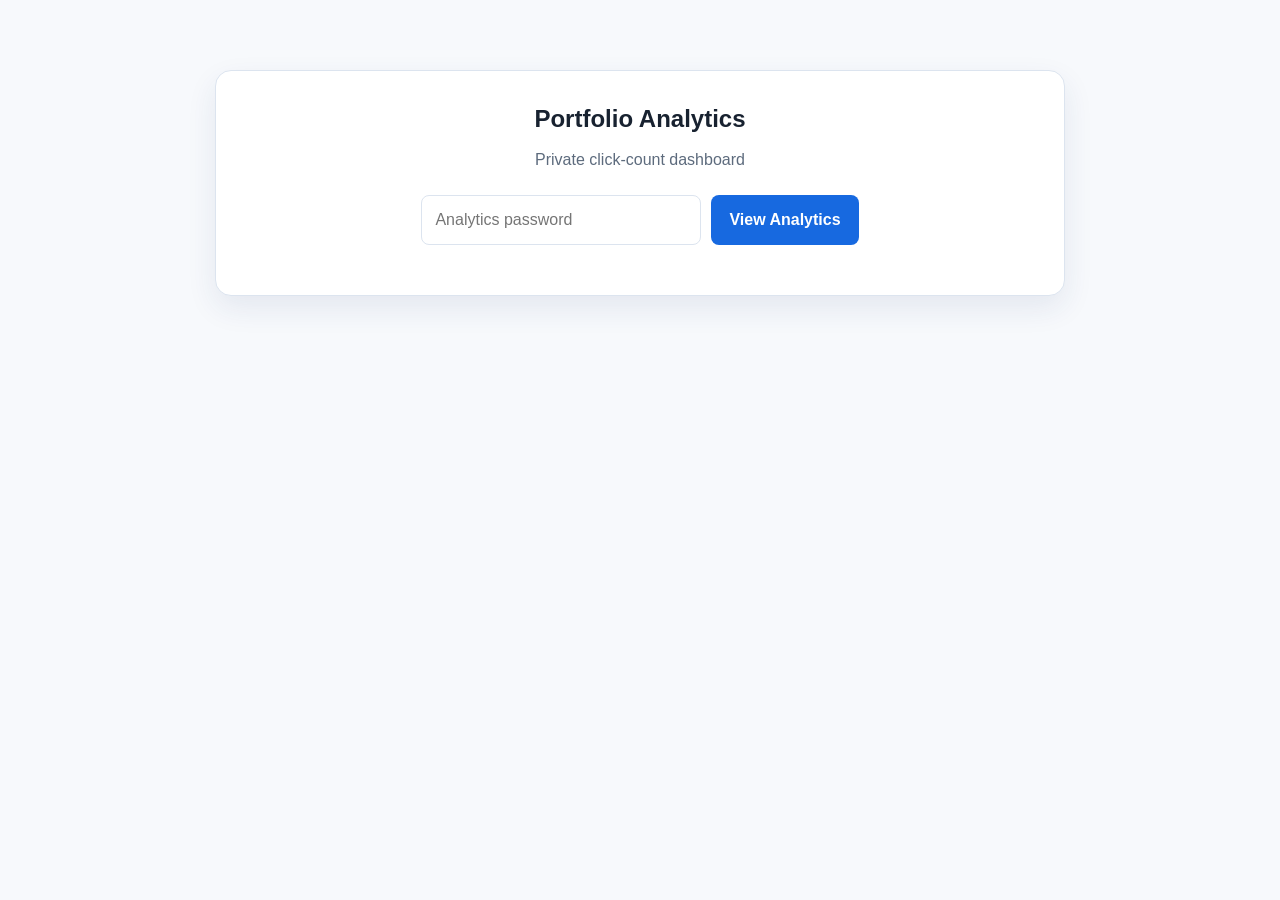
<file: analytics/index.html>
<!DOCTYPE html>
<html lang="en">
<head>
    <meta charset="UTF-8">
    <meta name="viewport" content="width=device-width, initial-scale=1.0">
    <meta name="robots" content="noindex, nofollow">
    <title>Portfolio Analytics</title>
    <link rel="stylesheet" href="../portfolio.css">

    <style>
        .analytics-page {
            min-height: 100vh;
            padding: 70px 0;
        }

        .analytics-card {
            max-width: 850px;
            margin: 0 auto;
            padding: 28px;
            border: 1px solid var(--border);
            border-radius: 16px;
            background: var(--surface);
            box-shadow: var(--shadow);
        }

        .analytics-card h1 {
            margin-bottom: 8px;
            text-align: center;
        }

        .analytics-card > p {
            margin-bottom: 22px;
            color: var(--muted);
            text-align: center;
        }

        .password-form {
            display: flex;
            gap: 10px;
            justify-content: center;
        }

        .password-form input {
            width: min(100%, 280px);
            padding: 11px 13px;
            border: 1px solid var(--border);
            border-radius: 8px;
            font: inherit;
        }

        .password-form button {
            padding: 11px 18px;
            border: 0;
            border-radius: 8px;
            color: white;
            background: var(--primary);
            font: inherit;
            font-weight: 700;
            cursor: pointer;
        }

        .analytics-table {
            width: 100%;
            margin-top: 20px;
            border-collapse: collapse;
        }

        .analytics-table th,
        .analytics-table td {
            padding: 13px 10px;
            border-bottom: 1px solid var(--border);
            text-align: left;
        }

        .analytics-table th {
            color: var(--muted);
            font-size: 0.8rem;
            text-transform: uppercase;
        }

        .analytics-table td:last-child,
        .analytics-table th:last-child {
            text-align: right;
        }

        .analytics-message {
            margin-top: 16px;
            color: var(--muted);
            text-align: center;
        }
    </style>
</head>

<body>
    <main class="analytics-page">
        <div class="container">
            <section class="analytics-card">
                <h1>Portfolio Analytics</h1>
                <p>Private click-count dashboard</p>

                <form id="password-form" class="password-form">
                    <input
                        id="analytics-password"
                        type="password"
                        placeholder="Analytics password"
                        required
                    >
                    <button type="submit">View Analytics</button>
                </form>

                <p id="message" class="analytics-message"></p>

                <table id="analytics-table" class="analytics-table" hidden>
                    <thead>
                        <tr>
                            <th>Button / Link</th>
                            <th>Clicks</th>
                        </tr>
                    </thead>
                    <tbody id="analytics-body"></tbody>
                </table>
            </section>
        </div>
    </main>

    <script>
        const form = document.getElementById("password-form");
        const message = document.getElementById("message");
        const table = document.getElementById("analytics-table");
        const body = document.getElementById("analytics-body");

        form.addEventListener("submit", async (event) => {
            event.preventDefault();

            const password = document.getElementById("analytics-password").value;
            

            message.textContent = "Loading...";

            try {
                const response = await fetch("/api/analytics", {
                    headers: {
                        "x-analytics-password": password
                    }
                });

                const result = await response.json();

                if (!response.ok) {
                    throw new Error(result.error || "Analytics request failed.");
                }

                const rows = result;

                body.innerHTML = "";

                rows.forEach((row) => {
                    const tr = document.createElement("tr");
                    const label = document.createElement("td");
                    const clicks = document.createElement("td");

                    label.textContent = row.label;
                    clicks.textContent = row.clicks;

                    tr.append(label, clicks);
                    body.appendChild(tr);
                });

                table.hidden = false;
                message.textContent = rows.length
                    ? ""
                    : "No tracked clicks yet.";
            } catch (error) {
                table.hidden = true;
                message.textContent = error.message;
            }
        });
    </script>
</body>
</html>
</file>
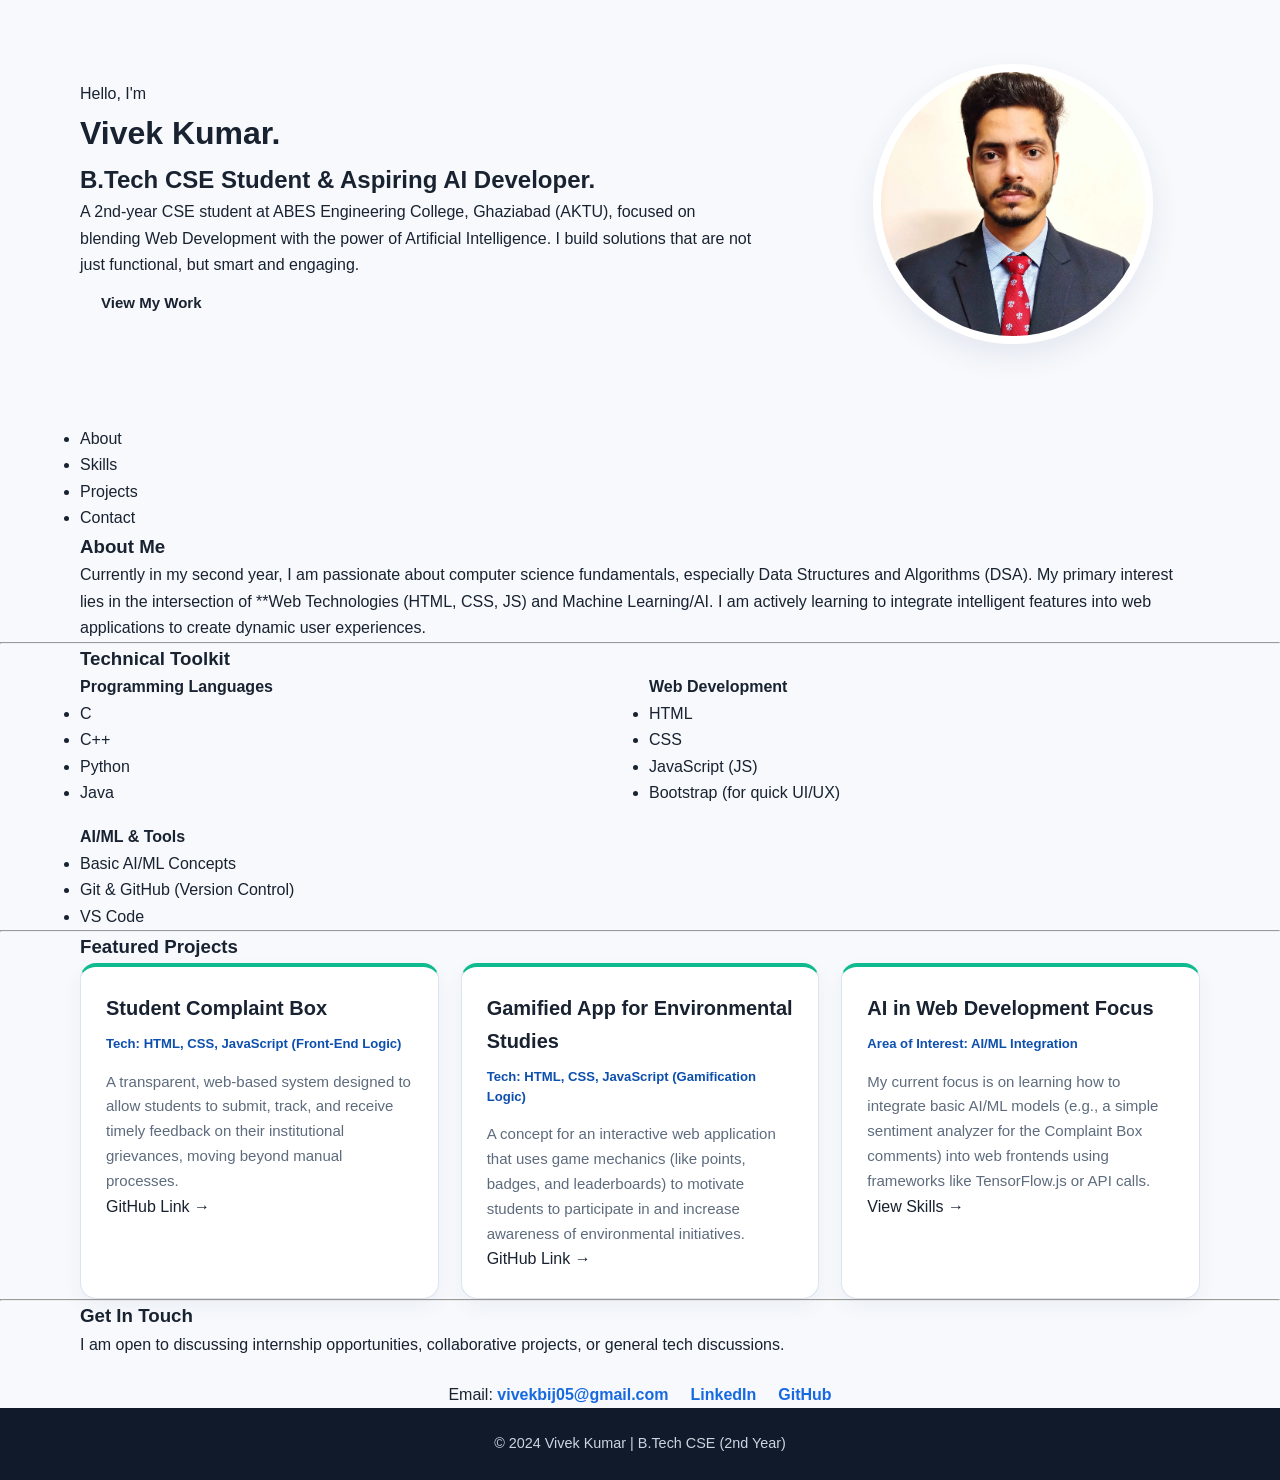
<file: portfolio.html>
<!DOCTYPE html>
<html lang="en">
<head>
    <meta charset="UTF-8">
    <meta name="viewport" content="width=device-width, initial-scale=1.0">
    <title>Vivek Kumar - B.Tech CSE Portfolio</title>
    <link rel="stylesheet" href="portfolio.css">
</head>
<body>
    <header id="hero" class="container">
        <div class="hero-content">
            <div class="hero-text">
                <p class="greeting">Hello, I'm</p>
                <h1>Vivek Kumar.</h1>
                <h2>B.Tech CSE Student & Aspiring AI Developer.</h2>
                <p class="intro-description">
                    A 2nd-year CSE student at ABES Engineering College, Ghaziabad (AKTU), focused on blending Web Development with the power of Artificial Intelligence. I build solutions that are not just functional, but smart and engaging.
                </p>
                <a href="#projects" class="btn primary-btn">View My Work</a>
            </div>
            <div class="hero-image">
                <img src="meclg.jpg" alt="Vivek Kumar Professional Photo">
            </div>
        </div>
        
        <nav>
            <ul>
                <li><a href="#about">About</a></li>
                <li><a href="#skills">Skills</a></li>
                <li><a href="#projects">Projects</a></li>
                <li><a href="#contact">Contact</a></li>
            </ul>
        </nav>
    </header>

    <main>
        <section id="about" class="container">
            <h3>About Me</h3>
            <p>
                Currently in my second year, I am passionate about computer science fundamentals, especially Data Structures and Algorithms (DSA). My primary interest lies in the intersection of **Web Technologies (HTML, CSS, JS) and Machine Learning/AI. I am actively learning to integrate intelligent features into web applications to create dynamic user experiences.
            </p>
        </section>

        <hr>

        <section id="skills" class="container">
            <h3>Technical Toolkit</h3>
            <div class="skills-grid">
                <div class="skill-category">
                    <h4>Programming Languages</h4>
                    <ul>
                        <li>C</li>
                        <li>C++</li>
                        <li>Python</li>
                        <li>Java</li>
                    </ul>
                </div>
                <div class="skill-category">
                    <h4>Web Development</h4>
                    <ul>
                        <li>HTML</li>
                        <li>CSS</li>
                        <li>JavaScript (JS)</li>
                        <li>Bootstrap (for quick UI/UX)</li>
                    </ul>
                </div>
                <div class="skill-category">
                    <h4>AI/ML & Tools</h4>
                    <ul>
                        <li>Basic AI/ML Concepts</li>
                        <li>Git & GitHub (Version Control)</li>
                        <li>VS Code</li>
                    </ul>
                </div>
            </div>
        </section>

        <hr>

        <section id="projects" class="container">
            <h3>Featured Projects</h3>
            <div class="project-card-grid">

                <div class="project-card">
                    <h4>Student Complaint Box</h4>
                    <p class="tech-stack">Tech: HTML, CSS, JavaScript (Front-End Logic)</p>
                    <p>
                        A transparent, web-based system designed to allow students to submit, track, and receive timely feedback on their institutional grievances, moving beyond manual processes.
                    </p>
                    <a href="https://github.com/vivekbhojyan/vivek-kumar" target="_blank" class="project-link">GitHub Link  &rarr;</a>
                </div>

                <div class="project-card">
                    <h4>Gamified App for Environmental Studies</h4>
                    <p class="tech-stack">Tech: HTML, CSS, JavaScript (Gamification Logic)</p>
                    <p>
                        A concept for an interactive web application that uses game mechanics (like points, badges, and leaderboards) to motivate students to participate in and increase awareness of environmental initiatives.
                    </p>
                    <a href="https://github.com/vivekbhojyan/vivek-kumar" target="_blank" class="project-link">GitHub Link  &rarr;</a>
                </div>

                <div class="project-card focus-card">
                    <h4>AI in Web Development Focus</h4>
                    <p class="tech-stack">Area of Interest: AI/ML Integration</p>
                    <p>
                        My current focus is on learning how to integrate basic AI/ML models (e.g., a simple sentiment analyzer for the Complaint Box comments) into web frontends using frameworks like TensorFlow.js or API calls.
                    </p>
                    <a href="#skills" class="project-link">View Skills &rarr;</a>
                </div>

            </div>
        </section>

        <hr>

        <section id="contact" class="container">
            <h3>Get In Touch</h3>
            <p>I am open to discussing internship opportunities, collaborative projects, or general tech discussions.</p>
            <div class="contact-links">
                <p>Email: <a href="mailto:vivekbij05@gmail.com">vivekbij05@gmail.com</a></p>
                <p><a href="https://www.linkedin.com/in/vivek-kumar-abes/" target="_blank">LinkedIn</a></p>
                <p><a href="https://github.com/vivekbhojyan/vivek-kumar" target="_blank">GitHub</a></p>
            </div>
        </section>
    </main>

    <footer>
        <p>&copy; 2024 Vivek Kumar | B.Tech CSE (2nd Year)</p>
    </footer>

    <script src="portfolio.js"></script>
</body>
</html>
</file>
<file: portfolio.css>
:root {
    --bg: #f7f9fc;
    --surface: #ffffff;
    --surface-alt: #eff5ff;
    --text: #182230;
    --muted: #5d6b7d;
    --primary: #1769e0;
    --primary-dark: #0d4fae;
    --accent: #0fba8f;
    --border: #dce4ef;
    --shadow: 0 12px 30px rgba(28, 60, 110, 0.09);
    --radius: 16px;
}
.activity-title {
    text-align: center;
    margin-bottom: 8px;
    color: var(--text);
}

.activity-status,
.activity-note {
    text-align: center;
    color: var(--muted);
    font-size: 0.9rem;
}

.activity-note {
    margin-top: 18px;
}

.heatmap-wrapper {
    overflow-x: auto;
    margin-top: 24px;
    padding-bottom: 8px;
}

.heatmap-grid {
    display: grid;
    grid-template-rows: repeat(7, 13px);
    grid-auto-flow: column;
    grid-auto-columns: 13px;
    gap: 4px;
    width: max-content;
    margin: 0 auto;
}

.heatmap-cell {
    width: 13px;
    height: 13px;
    border-radius: 2px;
}

/* GitHub-style contribution greens */
.level-0 {
    background: #ebedf0;
}

.level-1 {
    background: #9be9a8;
}

.level-2 {
    background: #40c463;
}

.level-3 {
    background: #30a14e;
}

.level-4 {
    background: #216e39;
}

* {
    margin: 0;
    padding: 0;
    box-sizing: border-box;
}

html {
    scroll-behavior: smooth;
}

body {
    font-family: "Segoe UI", Arial, sans-serif;
    line-height: 1.65;
    color: var(--text);
    background: var(--bg);
}

a {
    color: inherit;
    text-decoration: none;
}

.container {
    width: min(1120px, calc(100% - 40px));
    margin: 0 auto;
}

.hero {
    background:
        radial-gradient(circle at top right, rgba(23, 105, 224, 0.16), transparent 35%),
        linear-gradient(135deg, #ffffff 0%, #edf4ff 100%);
    border-bottom: 1px solid var(--border);
}

.navbar {
    display: flex;
    align-items: center;
    justify-content: space-between;
    min-height: 76px;
}

.brand {
    color: var(--text);
    font-size: 1.45rem;
    font-weight: 800;
    letter-spacing: -0.04em;
}

.brand span {
    color: var(--primary);
}

.nav-links {
    display: flex;
    align-items: center;
    gap: 24px;
    list-style: none;
}

.nav-links a {
    color: var(--muted);
    font-size: 0.94rem;
    font-weight: 600;
    transition: color 0.2s ease;
}

.nav-links a:hover {
    color: var(--primary);
}

.hero-content {
    display: grid;
    grid-template-columns: 1.45fr 0.8fr;
    align-items: center;
    gap: 70px;
    padding: 64px 0 82px;
}

.eyebrow {
    color: var(--primary);
    font-size: 0.78rem;
    font-weight: 800;
    letter-spacing: 0.13em;
    text-transform: uppercase;
}

.hero h1 {
    margin: 8px 0;
    font-size: clamp(2.7rem, 6vw, 4.5rem);
    line-height: 1.04;
    letter-spacing: -0.055em;
}

.hero h2 {
    color: var(--primary-dark);
    font-size: clamp(1.1rem, 2vw, 1.45rem);
    font-weight: 650;
}

.hero-description {
    max-width: 660px;
    margin-top: 22px;
    color: var(--muted);
    font-size: 1.06rem;
}

.hero-actions {
    display: flex;
    flex-wrap: wrap;
    gap: 12px;
    margin-top: 30px;
}

.btn {
    display: inline-block;
    padding: 11px 20px;
    border: 1px solid transparent;
    border-radius: 8px;
    font-size: 0.94rem;
    font-weight: 750;
    transition: transform 0.2s ease, background 0.2s ease;
}

.btn:hover {
    transform: translateY(-2px);
}

.btn-primary {
    color: #fff;
    background: var(--primary);
}

.btn-primary:hover {
    background: var(--primary-dark);
}

.btn-secondary {
    color: var(--primary);
    border-color: var(--primary);
    background: transparent;
}

.hero-links {
    display: flex;
    flex-wrap: wrap;
    gap: 18px;
    margin-top: 25px;
}

.hero-links a {
    color: var(--muted);
    font-size: 0.9rem;
    font-weight: 700;
}

.hero-links a:hover {
    color: var(--primary);
}

.hero-image {
    display: flex;
    justify-content: center;
}

.hero-image img {
    width: min(280px, 100%);
    aspect-ratio: 1;
    object-fit: cover;
    border: 8px solid #fff;
    border-radius: 50%;
    box-shadow: var(--shadow);
}

.section {
    padding: 84px 0;
}

.section-alt {
    background: var(--surface-alt);
    border-top: 1px solid rgba(220, 228, 239, 0.85);
    border-bottom: 1px solid rgba(220, 228, 239, 0.85);
}

.section-heading {
    margin-bottom: 34px;
    text-align: center;
}

.section-heading h3 {
    margin-top: 5px;
    font-size: clamp(2rem, 4vw, 2.65rem);
    letter-spacing: -0.04em;
}

.about-card,
.contact-card {
    max-width: 900px;
    margin: 0 auto;
    padding: 32px;
    border: 1px solid var(--border);
    border-radius: var(--radius);
    background: var(--surface);
    box-shadow: var(--shadow);
}

.about-card > p,
.contact-card > p {
    color: var(--muted);
    font-size: 1.03rem;
    text-align: center;
}

.stat-grid {
    display: grid;
    grid-template-columns: repeat(3, 1fr);
    gap: 16px;
    margin-top: 28px;
}

.stat-card {
    padding: 18px;
    border-radius: 12px;
    background: #f4f8ff;
    text-align: center;
}

.stat-card strong {
    display: block;
    color: var(--primary);
    font-size: 1.5rem;
}

.stat-card span {
    color: var(--muted);
    font-size: 0.84rem;
    font-weight: 650;
}

.skills-grid {
    display: grid;
    grid-template-columns: repeat(2, 1fr);
    gap: 18px;
}

.skill-card {
    padding: 24px;
    border: 1px solid var(--border);
    border-radius: var(--radius);
    background: var(--surface);
    box-shadow: 0 8px 20px rgba(28, 60, 110, 0.05);
}

.skill-card h4 {
    margin-bottom: 10px;
    color: var(--primary);
    font-size: 1.05rem;
}

.skill-card p {
    color: var(--muted);
    font-size: 0.95rem;
}

.timeline {
    display: grid;
    gap: 18px;
    max-width: 900px;
    margin: 0 auto;
}

.timeline-card {
    padding: 25px;
    border-left: 4px solid var(--primary);
    border-radius: 0 var(--radius) var(--radius) 0;
    background: var(--surface);
    box-shadow: var(--shadow);
}

.timeline-title {
    display: flex;
    justify-content: space-between;
    gap: 20px;
    margin-bottom: 12px;
}

.timeline-title h4 {
    font-size: 1.15rem;
}

.timeline-title p,
.timeline-card > p {
    color: var(--muted);
}

.timeline-title span {
    color: var(--primary);
    font-size: 0.9rem;
    font-weight: 750;
    white-space: nowrap;
}

.project-card-grid {
    display: grid;
    grid-template-columns: repeat(auto-fit, minmax(285px, 1fr));
    gap: 22px;
}

.project-card {
    display: flex;
    min-height: 290px;
    flex-direction: column;
    padding: 25px;
    border: 1px solid var(--border);
    border-top: 4px solid var(--accent);
    border-radius: var(--radius);
    background: var(--surface);
    box-shadow: 0 8px 20px rgba(28, 60, 110, 0.05);
    transition: transform 0.22s ease, box-shadow 0.22s ease;
}

.project-card:hover {
    transform: translateY(-6px);
    box-shadow: var(--shadow);
}



.project-number {
    margin-bottom: 14px;
    color: var(--primary);
    font-size: 0.82rem;
    font-weight: 800;
    letter-spacing: 0.11em;
}

.project-card h4 {
    margin-bottom: 9px;
    font-size: 1.25rem;
}

.tech-stack {
    margin-bottom: 16px;
    color: var(--primary-dark);
    font-size: 0.82rem;
    font-weight: 700;
    line-height: 1.5;
}

.project-card > p:not(.tech-stack):not(.private-project) {
    color: var(--muted);
    font-size: 0.94rem;
}

.project-card strong {
    color: var(--text);
}

.project-actions {
    display: flex;
    flex-wrap: wrap;
    gap: 14px;
    margin-top: auto;
    padding-top: 20px;
}

.project-actions a {
    color: var(--primary);
    font-size: 0.9rem;
    font-weight: 800;
}

.project-actions a:hover {
    color: var(--primary-dark);
}

.private-project {
    margin-top: auto;
    padding-top: 20px;
    color: var(--muted);
    font-size: 0.88rem;
    font-style: italic;
}

.achievement-grid {
    display: grid;
    grid-template-columns: repeat(3, 1fr);
    gap: 18px;
}

.achievement-card {
    padding: 24px;
    border: 1px solid var(--border);
    border-radius: var(--radius);
    background: var(--surface);
    box-shadow: 0 8px 20px rgba(28, 60, 110, 0.05);
}

.achievement-card h4 {
    margin-bottom: 10px;
    color: var(--primary);
}

.achievement-card p,
.achievement-card li {
    color: var(--muted);
    font-size: 0.94rem;
}

.achievement-card ul {
    padding-left: 19px;
}

.achievement-card li + li {
    margin-top: 7px;
}

.contact-card {
    text-align: center;
}

.contact-links {
    display: flex;
    justify-content: center;
    flex-wrap: wrap;
    gap: 14px 22px;
    margin-top: 24px;
}

.contact-links a {
    color: var(--primary);
    font-weight: 750;
}

.contact-links a:hover {
    color: var(--primary-dark);
}

footer {
    padding: 24px 20px;
    color: #cbd5e1;
    background: #101a2a;
    font-size: 0.9rem;
    text-align: center;
}

@media (max-width: 800px) {
    .navbar {
        min-height: auto;
        flex-direction: column;
        gap: 16px;
        padding: 20px 0;
    }

    .nav-links {
        justify-content: center;
        flex-wrap: wrap;
        gap: 12px 18px;
    }

    .hero-content {
        grid-template-columns: 1fr;
        gap: 34px;
        padding: 45px 0 60px;
        text-align: center;
    }

    .hero-image {
        order: -1;
    }

    .hero-image img {
        width: 190px;
    }

    .hero-links,
    .hero-actions {
        justify-content: center;
    }

    .skills-grid,
    .achievement-grid {
        grid-template-columns: 1fr;
    }
}

@media (max-width: 520px) {
    .container {
        width: min(100% - 28px, 1120px);
    }

    .section {
        padding: 62px 0;
    }

    .about-card,
    .contact-card,
    .project-card,
    .skill-card,
    .achievement-card,
    .timeline-card {
        padding: 20px;
    }

    .stat-grid {
        grid-template-columns: 1fr;
    }

    .timeline-title {
        flex-direction: column;
        gap: 4px;
    }

    .hero h1 {
        font-size: 2.65rem;
    }
}
</file>
